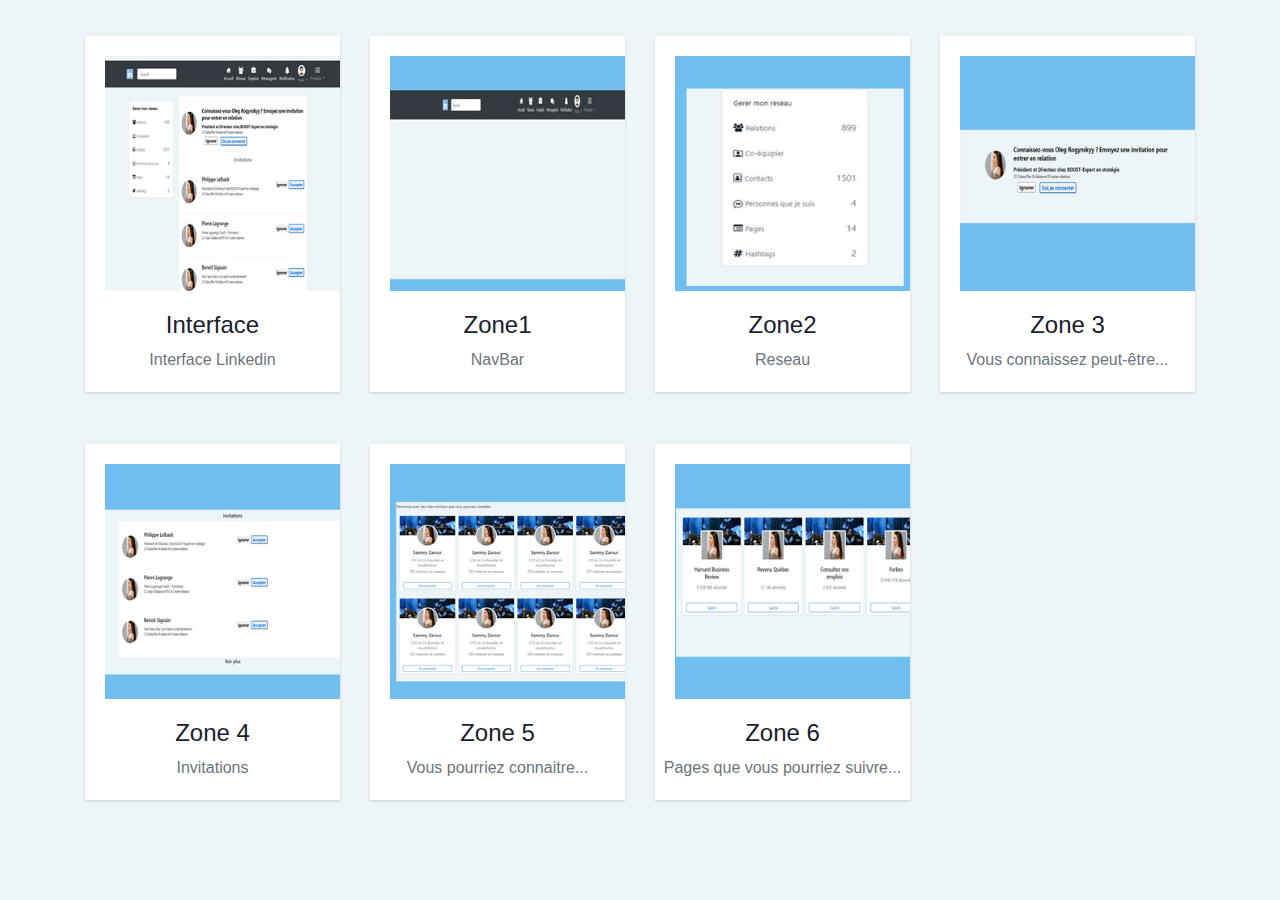
<file: index.html>
<!doctype html>
<html lang="fr">
<head>
<!-- Required meta tags -->
<meta charset="utf-8">
<meta name="viewport" content="width=device-width, initial-scale=1, shrink-to-fit=no">
<link rel="stylesheet" href="https://cdn.jsdelivr.net/npm/bootstrap@4.6.1/dist/css/bootstrap.min.css">
<link rel="stylesheet" href="https://cdn.jsdelivr.net/npm/font-awesome@4.7.0/css/font-awesome.css">
<link rel="stylesheet" type="text/css" href="style.css" media="all"/>


</head>
<body>
  <link href="https://maxcdn.bootstrapcdn.com/font-awesome/4.3.0/css/font-awesome.min.css" rel="stylesheet">
<div class="container">
<div class="row el-element-overlay">
  <div class="col-lg-3 col-md-6">
    <div class="card">
      <div class="el-card-item">
        <div class="el-card-avatar el-overlay-1"> <img src="images/interface.jpg" alt="user">
          <div class="el-overlay">
             <ul class="list-style-none el-info">
              <li class="el-item"><a class="btn default btn-outline el-link" href="interface.html"><i class="fa fa-link" aria-hidden="true"></i></a></li>
            </ul>
          </div>
        </div>
        <div class="el-card-content">
          <h4 class="m-b-0">Interface</h4> <span class="text-muted">Interface Linkedin</span>
        </div>
      </div>
    </div>
  </div>
  <div class="col-lg-3 col-md-6">
    <div class="card">
      <div class="el-card-item">
        <div class="el-card-avatar el-overlay-1"> <img src="images/zone1.jpg" alt="user">
          <div class="el-overlay">
            <ul class="list-style-none el-info">
              <li class="el-item"><a class="btn default btn-outline el-link" href="zone1.html"><i class="fa fa-link" aria-hidden="true"></i></a></li>
            </ul>
          </div>
        </div>
        <div class="el-card-content">
          <h4 class="m-b-0">Zone1</h4> <span class="text-muted">NavBar</span>
        </div>
      </div>
    </div>
  </div>
  <div class="col-lg-3 col-md-6">
    <div class="card">
      <div class="el-card-item">
        <div class="el-card-avatar el-overlay-1"> <img src="images/zone2.jpg" alt="user">
          <div class="el-overlay">
             <ul class="list-style-none el-info">
              <li class="el-item"><a class="btn default btn-outline el-link" href="zone2.html"><i class="fa fa-link" aria-hidden="true"></i></a></li>
            </ul>
          </div>
        </div>
        <div class="el-card-content">
        <h4 class="m-b-0">Zone2</h4> <span class="text-muted">Reseau</span>
        </div>
      </div>
    </div>
  </div>
  <div class="col-lg-3 col-md-6">
    <div class="card">
      <div class="el-card-item">
        <div class="el-card-avatar el-overlay-1"> <img src="images/zone3.jpg" alt="user">
          <div class="el-overlay">
            <ul class="list-style-none el-info">
              <li class="el-item"><a class="btn default btn-outline el-link" href="zone3.html"><i class="fa fa-link" aria-hidden="true"></i></a></li>
            </ul>
          </div>
        </div>
        <div class="el-card-content">
          <h4 class="m-b-0">Zone 3</h4> <span class="text-muted">Vous connaissez peut-être...</span>
        </div>
      </div>
    </div>
  </div>
  <div class="col-lg-3 col-md-6">
    <div class="card">
      <div class="el-card-item">
        <div class="el-card-avatar el-overlay-1"> <img src="images/zone4.jpg" alt="user">
          <div class="el-overlay">
             <ul class="list-style-none el-info">
              <li class="el-item"><a class="btn default btn-outline el-link" href="zone4.html"><i class="fa fa-link" aria-hidden="true"></i></a></li>
            </ul>
          </div>
        </div>
        <div class="el-card-content">
          <h4 class="m-b-0">Zone 4</h4> <span class="text-muted">Invitations</span>
        </div>
      </div>
    </div>
  </div>
  <div class="col-lg-3 col-md-6">
    <div class="card">
      <div class="el-card-item">
        <div class="el-card-avatar el-overlay-1"> <img src="images/zone5.jpg" alt="user">
          <div class="el-overlay">
            <ul class="list-style-none el-info">
              <li class="el-item"><a class="btn default btn-outline el-link" href="zone5.html"><i class="fa fa-link" aria-hidden="true"></i></a></li>
            </ul>
          </div>
        </div>
        <div class="el-card-content">
          <h4 class="m-b-0">Zone 5</h4> <span class="text-muted">Vous pourriez connaitre...</span>
        </div>
      </div>
    </div>
  </div>
  <div class="col-lg-3 col-md-6">
    <div class="card">
      <div class="el-card-item">
        <div class="el-card-avatar el-overlay-1"> <img src="images/zone6.jpg" alt="user">
          <div class="el-overlay">
            <ul class="list-style-none el-info">
              <li class="el-item"><a class="btn default btn-outline el-link" href="zone6.html"><i class="fa fa-link" aria-hidden="true"></i></a></li>
            </ul>
          </div>
        </div>
        <div class="el-card-content">
          <h4 class="m-b-0">Zone 6</h4> <span class="text-muted">Pages que vous pourriez suivre...</span>
        </div>
      </div>
    </div>
  </div>
</div>
</div>


<script src="https://cdn.jsdelivr.net/npm/jquery@3.5.1/dist/jquery.slim.min.js"></script>
<script src="https://cdn.jsdelivr.net/npm/bootstrap@4.6.1/dist/js/bootstrap.bundle.min.js"></script>
</body>
</html>
</file>
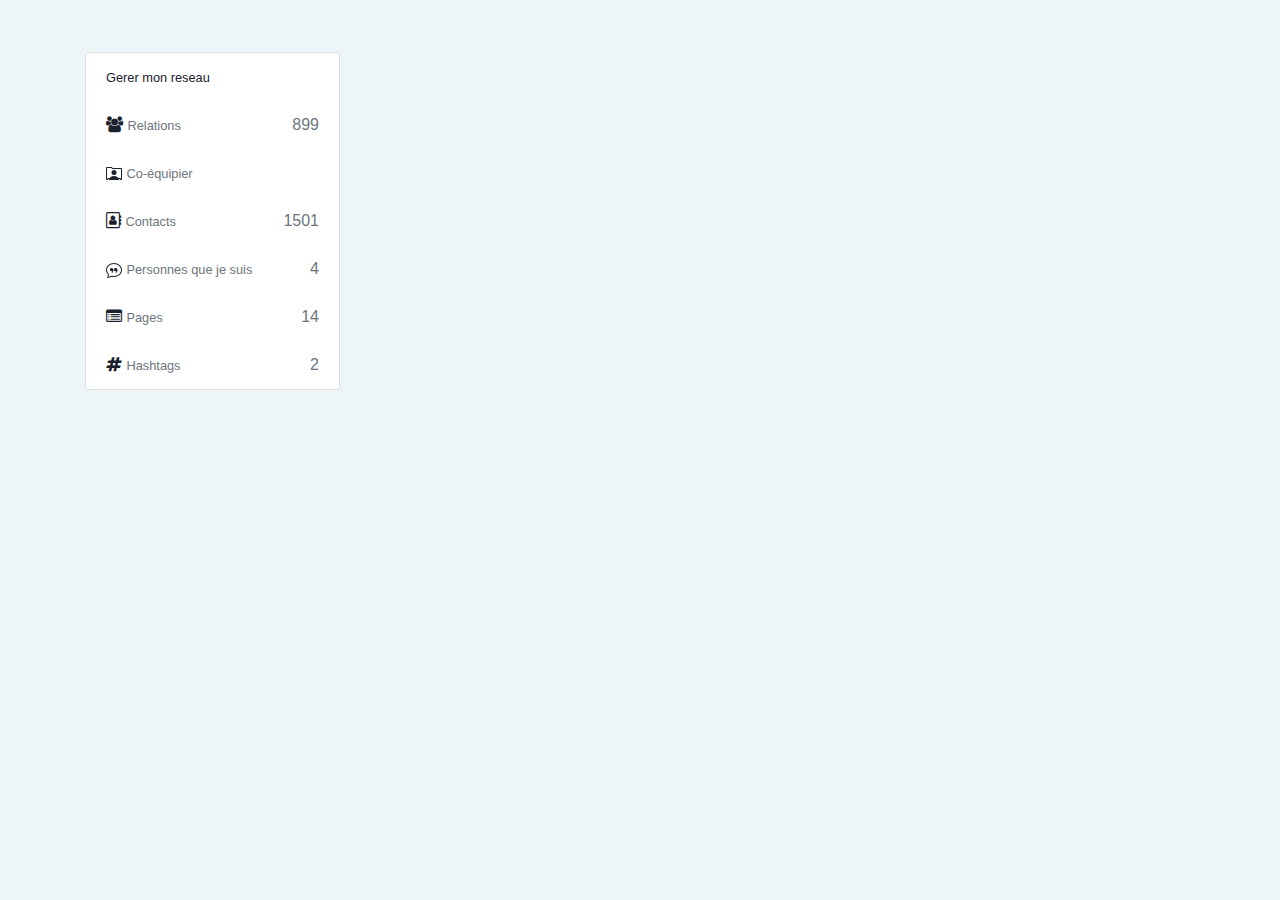
<file: zone2.html>
<!doctype html>
  <html lang="fr">
  <head>
    <!-- Required meta tags -->
    <meta charset="utf-8">
    <meta name="viewport" content="width=device-width, initial-scale=1, shrink-to-fit=no">
    <link rel="stylesheet" href="https://cdn.jsdelivr.net/npm/bootstrap@4.6.1/dist/css/bootstrap.min.css">
    <link rel="stylesheet" href="https://cdn.jsdelivr.net/npm/font-awesome@4.7.0/css/font-awesome.css">
    <link rel="stylesheet" type="text/css" href="style.css" media="all"/>
  </head>
  <body>
   <div class="container">

    <div class="row">
      <div class="col-sm-3 col-6">
        <h4 class="d-flex justify-content-between align-items-center mb-3">
        </h4>
        <ul class="list-group mb-3">
          <li class="list-group-item d-flex justify-content-between lh-condensed border-bottom-0">
            <div>
              <small>Gerer mon reseau</small>
            </div>
            <span class="text-muted"></span>
          </li>
          <li class="list-group-item d-flex justify-content-between lh-condensed border-bottom-0">
            <div>
              <i class="fa fa-users"></i>
              <small class="text-muted">Relations</small>
            </div>
            <span class="text-muted">899</span>
          </li>
          <li class="list-group-item d-flex justify-content-between lh-condensed border-bottom-0">
            <div>
              <svg xmlns="http://www.w3.org/2000/svg" width="16" height="16" fill="currentColor" class="bi bi-person-rolodex" viewBox="0 0 16 16">
                <path d="M8 9.05a2.5 2.5 0 1 0 0-5 2.5 2.5 0 0 0 0 5Z"/>
                <path d="M1 1a1 1 0 0 0-1 1v11a1 1 0 0 0 1 1h.5a.5.5 0 0 0 .5-.5.5.5 0 0 1 1 0 .5.5 0 0 0 .5.5h9a.5.5 0 0 0 .5-.5.5.5 0 0 1 1 0 .5.5 0 0 0 .5.5h.5a1 1 0 0 0 1-1V3a1 1 0 0 0-1-1H6.707L6 1.293A1 1 0 0 0 5.293 1H1Zm0 1h4.293L6 2.707A1 1 0 0 0 6.707 3H15v10h-.085a1.5 1.5 0 0 0-2.4-.63C11.885 11.223 10.554 10 8 10c-2.555 0-3.886 1.224-4.514 2.37a1.5 1.5 0 0 0-2.4.63H1V2Z"/>
              </svg>
              <small class="text-muted">Co-équipier</small>
            </div>
          </li>
          <li class="list-group-item d-flex justify-content-between lh-condensed border-bottom-0">
            <div>
             <i class="fa fa-address-book-o"></i>
             <small class="text-muted">Contacts</small>
           </div>
           <span class="text-muted">1501</span>
         </li> <li class="list-group-item d-flex justify-content-between lh-condensed border-bottom-0">
          <div>
           <svg xmlns="http://www.w3.org/2000/svg" width="16" height="16" fill="currentColor" class="bi bi-chat-quote" viewBox="0 0 16 16">
            <path d="M2.678 11.894a1 1 0 0 1 .287.801 10.97 10.97 0 0 1-.398 2c1.395-.323 2.247-.697 2.634-.893a1 1 0 0 1 .71-.074A8.06 8.06 0 0 0 8 14c3.996 0 7-2.807 7-6 0-3.192-3.004-6-7-6S1 4.808 1 8c0 1.468.617 2.83 1.678 3.894zm-.493 3.905a21.682 21.682 0 0 1-.713.129c-.2.032-.352-.176-.273-.362a9.68 9.68 0 0 0 .244-.637l.003-.01c.248-.72.45-1.548.524-2.319C.743 11.37 0 9.76 0 8c0-3.866 3.582-7 8-7s8 3.134 8 7-3.582 7-8 7a9.06 9.06 0 0 1-2.347-.306c-.52.263-1.639.742-3.468 1.105z"/>
            <path d="M7.066 6.76A1.665 1.665 0 0 0 4 7.668a1.667 1.667 0 0 0 2.561 1.406c-.131.389-.375.804-.777 1.22a.417.417 0 0 0 .6.58c1.486-1.54 1.293-3.214.682-4.112zm4 0A1.665 1.665 0 0 0 8 7.668a1.667 1.667 0 0 0 2.561 1.406c-.131.389-.375.804-.777 1.22a.417.417 0 0 0 .6.58c1.486-1.54 1.293-3.214.682-4.112z"/>
          </svg>
          <small class="text-muted">Personnes que je suis</small>
        </div>
        <span class="text-muted">4</span>
      </li> <li class="list-group-item d-flex justify-content-between lh-condensed border-bottom-0">
        <div>
          <i class="fa fa-list-alt"></i>
          <small class="text-muted">Pages</small>
        </div>
        <span class="text-muted">14</span>
      </li> <li class="list-group-item d-flex justify-content-between lh-condensed border-top-0">
        <div>
          <i class="fa fa-hashtag"></i>
          <small class="text-muted">Hashtags</small>
        </div>
        <span class="text-muted">2</span>

        <script src="https://cdn.jsdelivr.net/npm/jquery@3.5.1/dist/jquery.slim.min.js"></script>
        <script src="https://cdn.jsdelivr.net/npm/bootstrap@4.6.1/dist/js/bootstrap.bundle.min.js"></script>
      </body>
      </html>
</file>
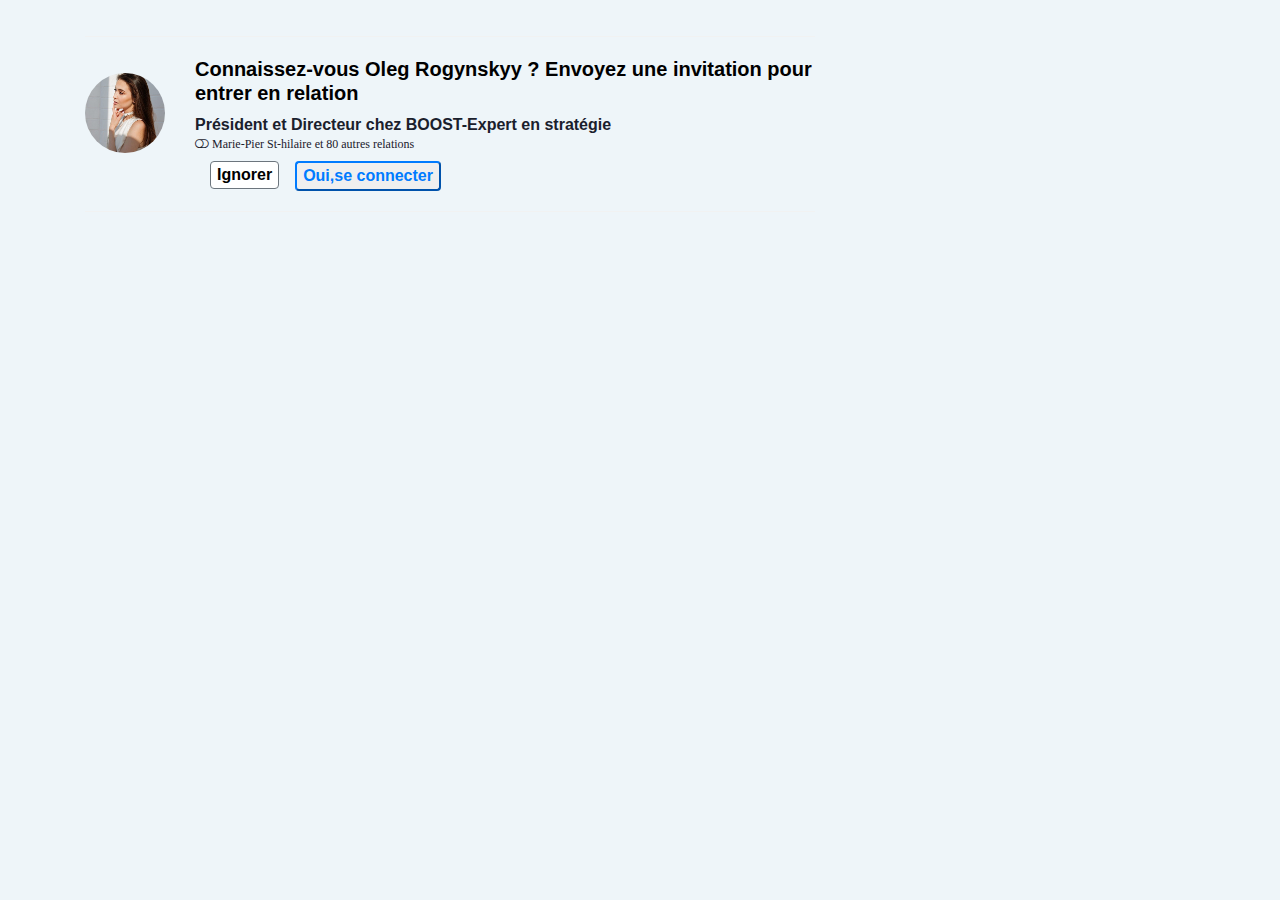
<file: zone3.html>
<!doctype html>
  <html lang="fr">
  <head>
    <!-- Required meta tags -->
    <meta charset="utf-8">
    <meta name="viewport" content="width=device-width, initial-scale=1, shrink-to-fit=no">
    <link rel="stylesheet" href="https://cdn.jsdelivr.net/npm/bootstrap@4.6.1/dist/css/bootstrap.min.css">
    <link rel="stylesheet" href="https://cdn.jsdelivr.net/npm/font-awesome@4.7.0/css/font-awesome.css">
    <link rel="stylesheet" type="text/css" href="style.css" media="all"/>


  </head>
  <body>
    <div class="container">
      <div class="row">
        <div class="col-md-8">
          <div class="people-nearby">
            <div class="nearby-user">
              <div class="row">
                <div class="col-auto">
                   <img src="images/profil.jpg" alt="user" class="profile-photo-lg">
                </div>
                <div class="col">
                  <strong><h5><a href="#" class="profile-link">Connaissez-vous Oleg Rogynskyy ? Envoyez une invitation pour entrer en relation</a></strong></h5>
                  <b>Président et Directeur chez BOOST-Expert en stratégie</b>
                  <br><sup><i class="fa fa-toggle-off" aria-hidden="true"> Marie-Pier St-hilaire et 80 autres relations</sup></i>
                  <div class="col">
                    <button class="pull-left mr-3 border bg-white border-secondary rounded"><strong>Ignorer</strong></button>
                    <button class="pull-left border-primary text-primary rounded"><strong>Oui,se connecter</strong></button>
                  </div>
                </div>
              </div>
            </div>
          </div>
        </div>
      </div>
    </div>
  </div>
</div>


<script src="https://cdn.jsdelivr.net/npm/jquery@3.5.1/dist/jquery.slim.min.js"></script>
<script src="https://cdn.jsdelivr.net/npm/bootstrap@4.6.1/dist/js/bootstrap.bundle.min.js"></script>
</body>
</html>
</file>
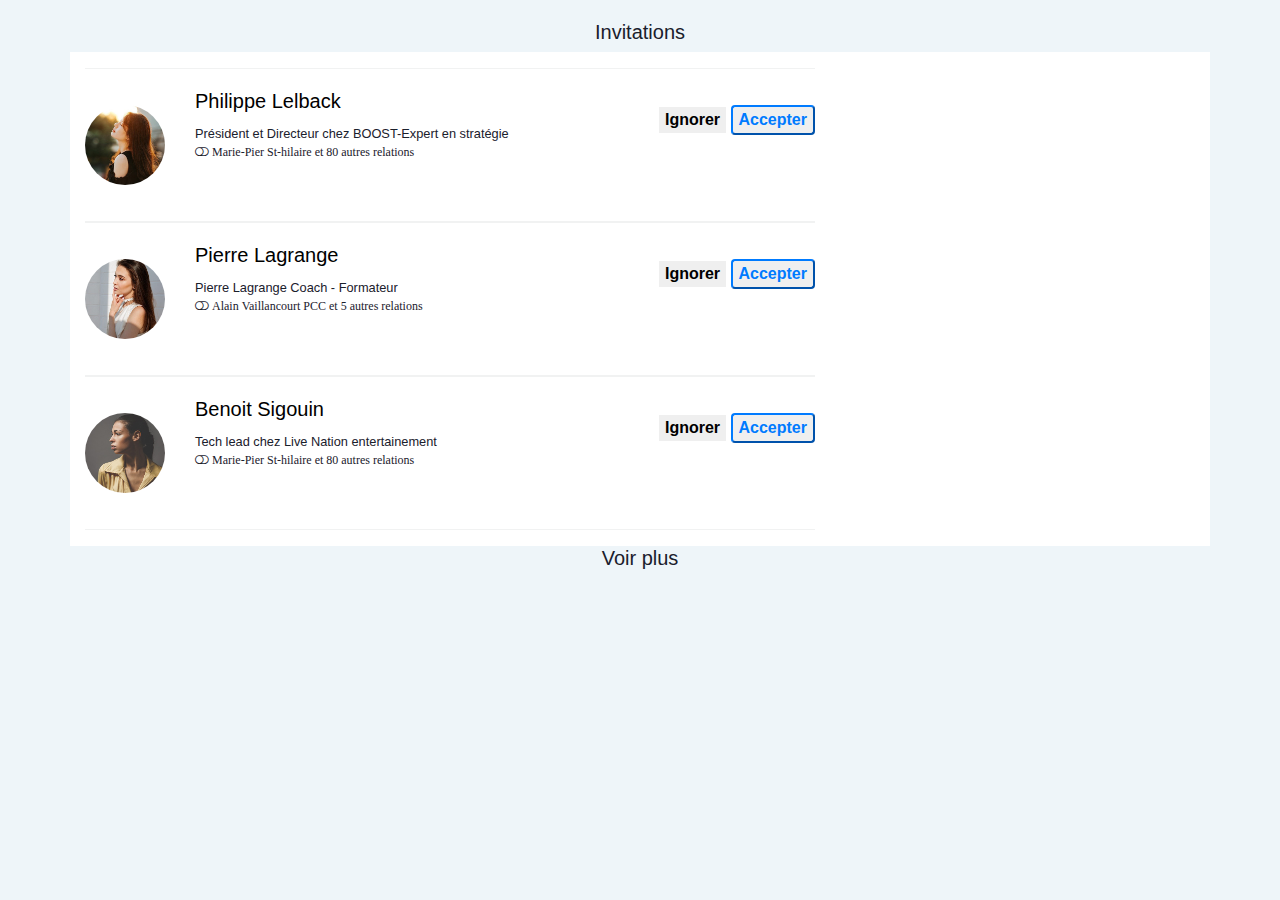
<file: zone4.html>
<!DOCTYPE html>
<html lang="fr">
<head>
  <!-- Required meta tags -->
  <meta charset="utf-8">
  <meta name="viewport" content="width=device-width, initial-scale=1, shrink-to-fit=no">
  <link rel="stylesheet" href="https://cdn.jsdelivr.net/npm/bootstrap@4.6.1/dist/css/bootstrap.min.css">
  <link rel="stylesheet" href="https://cdn.jsdelivr.net/npm/font-awesome@4.7.0/css/font-awesome.css">
  <link rel="stylesheet" type="text/css" href="style.css" media="all"/>


</head>
<body>

    <h5 class="text-center">Invitations</h5>
    <div class="container bg-white">
      <div class="row">        
        <div class="col-md-8">
          <div class="people-nearby">
            <div class="nearby-user">
              <div class="row">
                <div class="col-auto">
                   <img src="images/profil2.jpg" alt="user" class="profile-photo-lg">
                </div>
                <div class="col">
                  <h5><a href="#" class="profile-link">Philippe Lelback</a></h5>
                  <small>Président et Directeur chez BOOST-Expert en stratégie</small>
                  <br><sup><i class="fa fa-toggle-off" aria-hidden="true"> Marie-Pier St-hilaire et 80 autres relations</sup></i>
                </div>
                <div class="col-12 col-sm-auto py-3">
                  <button class="border-0"><strong>Ignorer</strong></button>
                  <button class="border-primary text-primary rounded"><strong>Accepter</strong></button>
                </div>
              </div>
            </div>
            <div class="nearby-user">
              <div class="row">
                <div class="col-auto">
                 <img src="images/profil.jpg" alt="user" class="profile-photo-lg">
                </div>
                <div class="col">
                  <h5><a href="#" class="profile-link">Pierre Lagrange</a></h5>
                  <small>Pierre Lagrange Coach - Formateur</small>
                  <br><sup><i class="fa fa-toggle-off" aria-hidden="true"> Alain Vaillancourt PCC et 5 autres relations</sup></i>
                </div>
                <div class="col-12 col-sm-auto py-3">
                  <button class="border-0"><strong>Ignorer</strong></button>
                  <button class="border-primary text-primary rounded"><strong>Accepter</strong></button>
                </div>
              </div>
            </div>
            <div class="nearby-user">
              <div class="row">
                <div class="col-auto">
                  <img src="images/profil3.jpg" alt="user" class="profile-photo-lg">
                </div>
                <div class="col">
                  <h5><a href="#" class="profile-link">Benoit Sigouin</a></h5>
                  <small>Tech lead chez Live Nation entertainement</small>
                  <br><sup><i class="fa fa-toggle-off" aria-hidden="true"> Marie-Pier St-hilaire et 80 autres relations</sup></i>
                </div>
                <div class="col-12 col-sm-auto py-3">
                  <button class="border-0"><strong>Ignorer</strong></button>
                  <button class="border-primary text-primary rounded"><strong>Accepter</strong></button>
                </div>
              </div>
            </div>
          </div>
        </div>
      </div>
    </div> 
    <h5 class="text-center">Voir plus</h5>
  </div>



<script src="https://cdn.jsdelivr.net/npm/jquery@3.5.1/dist/jquery.slim.min.js"></script>
<script src="https://cdn.jsdelivr.net/npm/bootstrap@4.6.1/dist/js/bootstrap.bundle.min.js"></script>
</body>
</html>
</file>
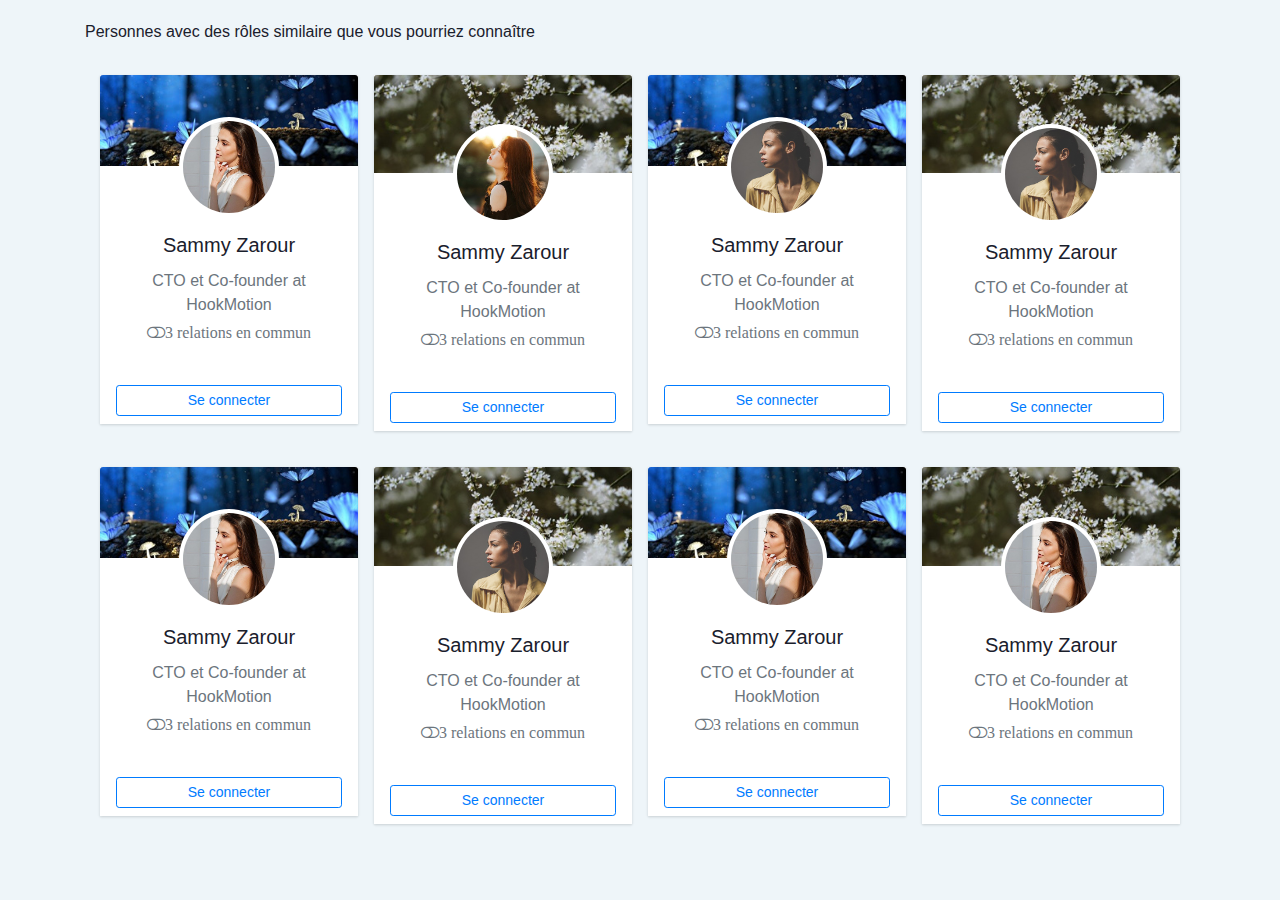
<file: zone5.html>
<!doctype html>
  <html lang="fr">
  <head>
    <!-- Required meta tags -->
    <meta charset="utf-8">
    <meta name="viewport" content="width=device-width, initial-scale=1, shrink-to-fit=no">
    <link rel="stylesheet" href="https://cdn.jsdelivr.net/npm/bootstrap@4.6.1/dist/css/bootstrap.min.css">
    <link rel="stylesheet" href="https://cdn.jsdelivr.net/npm/font-awesome@4.7.0/css/font-awesome.css">
    <link rel="stylesheet" type="text/css" href="style.css" media="all"/>

  </head>
  <body>
    <div class="container">
      <p>Personnes avec des rôles similaire que vous pourriez connaître</p>
      <div class="main-body">
        <div class="row row-cols-1 row-cols-sm-2 row-cols-md-3 row-cols-xl-4 gutters-sm">
          <div class="col mb-3">
            <div class="card">
              <img src="images/bg.jpg" alt="Cover" class="card-img-top">
              <div class="card-body text-center">
                <img src="images/profil.jpg" style="width:100px;margin-top:-65px" alt="User" class="img-fluid img-thumbnail rounded-circle border-0 mb-3">
                <h5 class="card-title">Sammy Zarour</h5>
                <p class="text-secondary mb-1">CTO et Co-founder at HookMotion</p>
                <p class="text-muted font-size-sm"><i class="fa fa-toggle-off">3 relations en commun</p></i>
              </div>
              <div class="card-footer">
                <button class="btn btn-light btn-sm bg-white has-icon btn-block border-primary text-primary" type="button">Se connecter</button>
              </div>
            </div>
          </div>
          <div class="col mb-3">
            <div class="card">
              <img src="images/bg2.jpg" alt="Cover" class="card-img-top">
              <div class="card-body text-center">
                <img src="images/profil2.jpg" style="width:100px;margin-top:-65px" alt="User" class="img-fluid img-thumbnail rounded-circle border-0 mb-3">
                <h5 class="card-title">Sammy Zarour</h5>
                <p class="text-secondary mb-1">CTO et Co-founder at HookMotion</p>
                <p class="text-muted font-size-sm"><i class="fa fa-toggle-off">3 relations en commun</p></i>
              </div>
              <div class="card-footer">
                <button class="btn btn-light btn-sm bg-white has-icon btn-block border-primary text-primary" type="button">Se connecter</button>
              </div>
            </div>
          </div> <div class="col mb-3">
            <div class="card">
              <img src="images/bg.jpg" alt="Cover" class="card-img-top">
              <div class="card-body text-center">
                <img src="images/profil3.jpg" style="width:100px;margin-top:-65px" alt="User" class="img-fluid img-thumbnail rounded-circle border-0 mb-3">
                <h5 class="card-title">Sammy Zarour</h5>
                <p class="text-secondary mb-1">CTO et Co-founder at HookMotion</p>
                <p class="text-muted font-size-sm"><i class="fa fa-toggle-off">3 relations en commun</p></i>
              </div>
              <div class="card-footer">
                <button class="btn btn-light btn-sm bg-white has-icon btn-block border-primary text-primary" type="button">Se connecter</button>
              </div>
            </div>
          </div> <div class="col mb-3">
            <div class="card">
              <img src="images/bg2.jpg" alt="Cover" class="card-img-top">
              <div class="card-body text-center">
                <img src="images/profil3.jpg" style="width:100px;margin-top:-65px" alt="User" class="img-fluid img-thumbnail rounded-circle border-0 mb-3">
                <h5 class="card-title">Sammy Zarour</h5>
                <p class="text-secondary mb-1">CTO et Co-founder at HookMotion</p>
                <p class="text-muted font-size-sm"><i class="fa fa-toggle-off">3 relations en commun</p></i>
              </div>
              <div class="card-footer">
                <button class="btn btn-light btn-sm bg-white has-icon btn-block border-primary text-primary" type="button">Se connecter</button>
              </div>
            </div>
          </div> <div class="col mb-3">
            <div class="card">
              <img src="images/bg.jpg" alt="Cover" class="card-img-top">
              <div class="card-body text-center">
                <img src="images/profil.jpg" style="width:100px;margin-top:-65px" alt="User" class="img-fluid img-thumbnail rounded-circle border-0 mb-3">
                <h5 class="card-title">Sammy Zarour</h5>
                <p class="text-secondary mb-1">CTO et Co-founder at HookMotion</p>
                <p class="text-muted font-size-sm"><i class="fa fa-toggle-off">3 relations en commun</p></i>
              </div>
              <div class="card-footer">
                <button class="btn btn-light btn-sm bg-white has-icon btn-block border-primary text-primary" type="button">Se connecter</button>
              </div>
            </div>
          </div> <div class="col mb-3">
            <div class="card">
              <img src="images/bg2.jpg" alt="Cover" class="card-img-top">
              <div class="card-body text-center">
                <img src="images/profil3.jpg" style="width:100px;margin-top:-65px" alt="User" class="img-fluid img-thumbnail rounded-circle border-0 mb-3">
                <h5 class="card-title">Sammy Zarour</h5>
                <p class="text-secondary mb-1">CTO et Co-founder at HookMotion</p>
                <p class="text-muted font-size-sm"><i class="fa fa-toggle-off">3 relations en commun</p></i>
              </div>
              <div class="card-footer">
                <button class="btn btn-light btn-sm bg-white has-icon btn-block border-primary text-primary" type="button">Se connecter</button>
              </div>
            </div>
          </div> <div class="col mb-3">
            <div class="card">
              <img src="images/bg.jpg" alt="Cover" class="card-img-top">
              <div class="card-body text-center">
                <img src="images/profil.jpg" style="width:100px;margin-top:-65px" alt="User" class="img-fluid img-thumbnail rounded-circle border-0 mb-3">
                <h5 class="card-title">Sammy Zarour</h5>
                <p class="text-secondary mb-1">CTO et Co-founder at HookMotion</p>
                <p class="text-muted font-size-sm"><i class="fa fa-toggle-off">3 relations en commun</p></i>
              </div>
              <div class="card-footer">
                <button class="btn btn-light btn-sm bg-white has-icon btn-block border-primary text-primary" type="button">Se connecter</button>
              </div>
            </div>
          </div> <div class="col mb-3">
            <div class="card">
              <img src="images/bg2.jpg" alt="Cover" class="card-img-top">
              <div class="card-body text-center">
                <img src="images/profil.jpg" style="width:100px;margin-top:-65px" alt="User" class="img-fluid img-thumbnail rounded-circle border-0 mb-3">
                <h5 class="card-title">Sammy Zarour</h5>
                <p class="text-secondary mb-1">CTO et Co-founder at HookMotion</p>
                <p class="text-muted font-size-sm"><i class="fa fa-toggle-off">3 relations en commun</p></i>
              </div>
              <div class="card-footer">
                <button class="btn btn-light btn-sm bg-white has-icon btn-block border-primary text-primary" type="button">Se connecter</button>
              </div>
            </div>
          </div>
        </div>
      </div>
    </div>
  </div>
</div>

<script src="https://cdn.jsdelivr.net/npm/jquery@3.5.1/dist/jquery.slim.min.js"></script>
<script src="https://cdn.jsdelivr.net/npm/bootstrap@4.6.1/dist/js/bootstrap.bundle.min.js"></script>
</body>
</html>
</file>
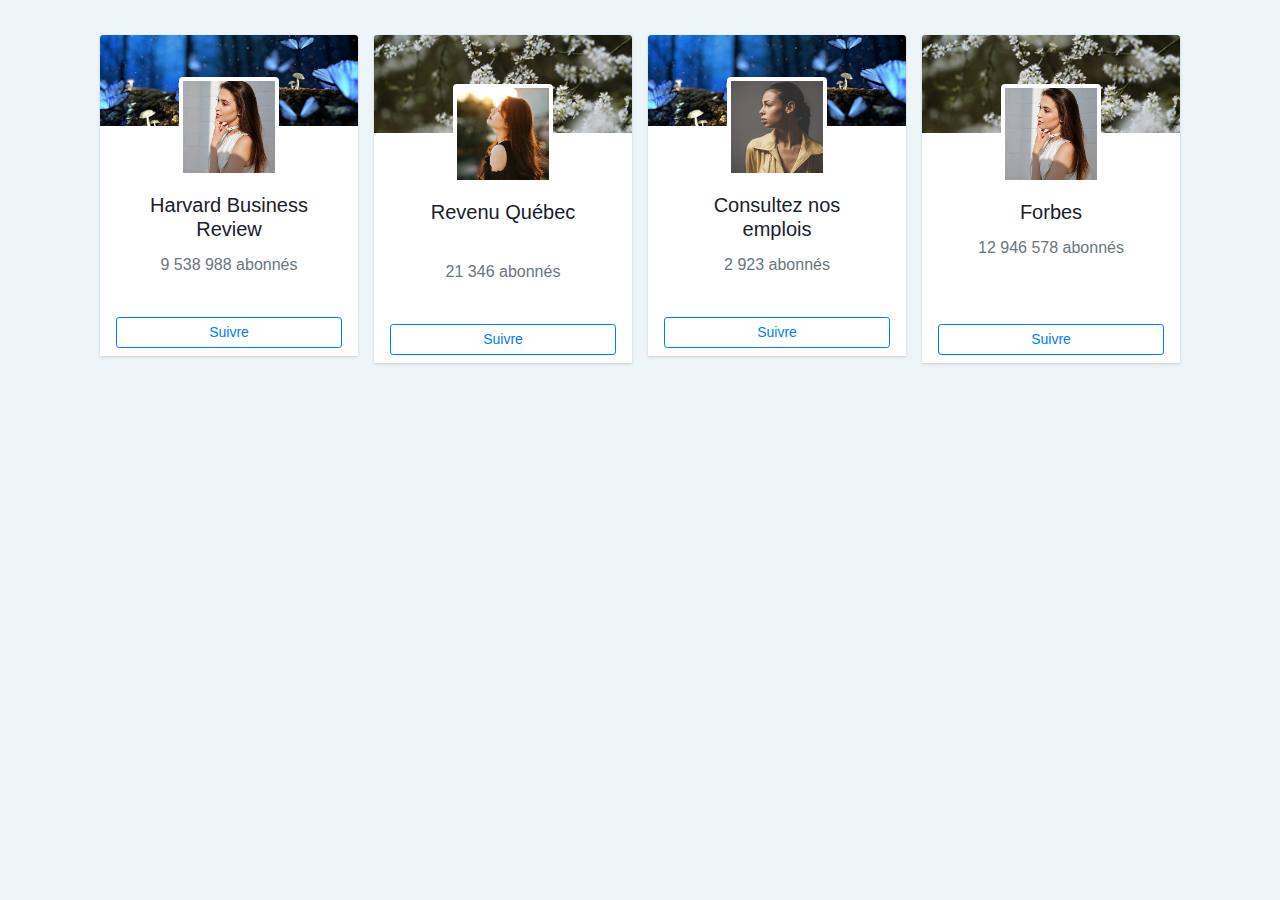
<file: zone6.html>
<!doctype html>
  <html lang="fr">
  <head>
    <!-- Required meta tags -->
    <meta charset="utf-8">
    <meta name="viewport" content="width=device-width, initial-scale=1, shrink-to-fit=no">
    <link rel="stylesheet" href="https://cdn.jsdelivr.net/npm/bootstrap@4.6.1/dist/css/bootstrap.min.css">
    <link rel="stylesheet" href="https://cdn.jsdelivr.net/npm/font-awesome@4.7.0/css/font-awesome.css">
    <link rel="stylesheet" type="text/css" href="style.css" media="all"/>

  </head>
  <body>
    <div class="container">
      <div class="main-body">
        <div class="row row-cols-1 row-cols-sm-2 row-cols-md-3 row-cols-xl-4 gutters-sm">
          <div class="col mb-3">
            <div class="card">
              <img src="images/bg.jpg" alt="Cover" class="card-img-top">
              <div class="card-body text-center">
                <img src="images/profil.jpg" style="width:100px;margin-top:-65px" alt="User" class="img-fluid img-thumbnail border-0 mb-3">
                <h5 class="card-title">Harvard Business<br>Review</h5>
                <p class="text-muted font-size-sm">9 538 988 abonnés</p>
              </div>
              <div class="card-footer">
                <button class="btn btn-light btn-sm has-icon btn-block border-primary text-primary" type="button">Suivre</button>
              </div>
            </div>
          </div>
          <div class="col mb-3">
            <div class="card">
              <img src="images/bg2.jpg" alt="Cover" class="card-img-top">
              <div class="card-body text-center">
                <img src="images/profil2.jpg" style="width:100px;margin-top:-65px" alt="User" class="img-fluid img-thumbnail border-0 mb-3">
                <h5 class="card-title">Revenu Québec</h5><br>
                <p class="text-muted font-size-sm">21 346 abonnés</p>
              </div>
              <div class="card-footer">
                <button class="btn btn-light btn-sm bg-white has-icon btn-block border-primary text-primary" type="button">Suivre</button>
              </div>
            </div>
          </div>
          <div class="col mb-3">
            <div class="card">
              <img src="images/bg.jpg" alt="Cover" class="card-img-top">
              <div class="card-body text-center">
                <img src="images/profil3.jpg" style="width:100px;margin-top:-65px" alt="User" class="img-fluid img-thumbnail border-0 mb-3">
                <h5 class="card-title">Consultez nos<br>emplois</h5>
                <p class="text-muted font-size-sm">2 923 abonnés</p>
              </div>
              <div class="card-footer">
                <button class="btn btn-light btn-sm bg-white has-icon btn-block border-primary text-primary" type="button">Suivre</button>
              </div>
            </div>
          </div>
          <div class="col mb-3">
            <div class="card">
              <img src="images/bg2.jpg" alt="Cover" class="card-img-top">
              <div class="card-body text-center">
                <img src="images/profil.jpg" style="width:100px;margin-top:-65px" alt="User" class="img-fluid img-thumbnail border-0 mb-3">
                <h5 class="card-title">Forbes</h5>
                <p class="text-muted font-size-sm">12 946 578 abonnés</p><br>
              </div>
              <div class="card-footer">
                <button class="btn btn-light btn-sm  has-icon btn-block border-primary text-primary" type="button">Suivre</button>
              </div>
            </div>
          </div>
        </div>
      </div>
    </div>
  </div>
</div>

<script src="https://cdn.jsdelivr.net/npm/jquery@3.5.1/dist/jquery.slim.min.js"></script>
<script src="https://cdn.jsdelivr.net/npm/bootstrap@4.6.1/dist/js/bootstrap.bundle.min.js"></script>
</body>
</html>
</file>
<file: style.css>
/*==================================================
  zone1 + interface
  ==================================================*/

  [class*="col-"] {
    padding-top: 1rem;
    padding-bottom: 1rem;
    
  }
  .navbar-icon-top .navbar-nav .nav-link > .fa {
    position: relative;
    width: 36px;
    font-size: 24px;
  }
  .form-control{
    display: block;
    float: left;
    margin: 20px;
  }
  .navbar-icon-top .navbar-nav .nav-link > .fa > .badge {
    font-size: 0.75rem;
    position: absolute;
    right: 0;
    font-family: sans-serif;
  }

  .navbar-icon-top .navbar-nav .nav-link > .fa {
    top: 3px;
    line-height: 12px;
  }

  .navbar-icon-top .navbar-nav .nav-link > .fa > .badge {
    top: -10px;
  }

  @media (min-width: 576px) {
    .navbar-icon-top.navbar-expand-sm .navbar-nav .nav-link {
      text-align: center;
      display: table-cell;
      height: 70px;
      vertical-align: middle;
      padding-top: 0;
      padding-bottom: 0;
    }

    .navbar-icon-top.navbar-expand-sm .navbar-nav .nav-link > .fa {
      display: block;
      width: 48px;
      margin: 2px auto 4px auto;
      top: 0;
      line-height: 24px;
    }

    .navbar-icon-top.navbar-expand-sm .navbar-nav .nav-link > .fa > .badge {
      top: -7px;
    }
  }

  @media (min-width: 768px) {
    .navbar-icon-top.navbar-expand-md .navbar-nav .nav-link {
      text-align: center;
      display: table-cell;
      height: 70px;
      vertical-align: middle;
      padding-top: 0;
      padding-bottom: 0;
    }

    .navbar-icon-top.navbar-expand-md .navbar-nav .nav-link > .fa {
      display: block;
      width: 48px;
      margin: 2px auto 4px auto;
      top: 0;
      line-height: 24px;
    }

    .navbar-icon-top.navbar-expand-md .navbar-nav .nav-link > .fa > .badge {
      top: -7px;
    }
  }

  @media (min-width: 992px) {
    .navbar-icon-top.navbar-expand-lg .navbar-nav .nav-link {
      text-align: center;
      display: table-cell;
      height: 70px;
      vertical-align: middle;
      padding-top: 0;
      padding-bottom: 0;
    }

    .navbar-icon-top.navbar-expand-lg .navbar-nav .nav-link > .fa {
      display: block;
      width: 48px;
      margin: 2px auto 4px auto;
      top: 0;
      line-height: 24px;
    }

    .navbar-icon-top.navbar-expand-lg .navbar-nav .nav-link > .fa > .badge {
      top: -7px;
    }
  }

  @media (min-width: 1200px) {
    .navbar-icon-top.navbar-expand-xl .navbar-nav .nav-link {
      text-align: center;
      display: table-cell;
      height: 70px;
      vertical-align: middle;
      padding-top: 0;
      padding-bottom: 0;
    }

    .navbar-icon-top.navbar-expand-xl .navbar-nav .nav-link > .fa {
      display: block;
      width: 48px;
      margin: 2px auto 4px auto;
      top: 0;
      line-height: 24px;
    }

    .navbar-icon-top.navbar-expand-xl .navbar-nav .nav-link > .fa > .badge {
      top: -7px;
    }
  }
  img {
    left: 20px;
    top: 20px;
    width: 40px;
  }

/*==================================================
  zone3
  ==================================================*/
  body{
    margin-top:20px; 
}

  .people-nearby .google-maps{
    background: #f8f8f8;
    border-radius: 4px;
    border: 1px solid #f1f2f2;
    padding: 20px;
    margin-bottom: 20px;
  }

  .people-nearby .google-maps .map{
    height: 300px;
    width: 100%;
    border: none;
  }

  .people-nearby .nearby-user{
    padding: 20px 0;
    border-top: 1px solid #f1f2f2;
    border-bottom: 1px solid #f1f2f2;
    margin-bottom: 0px;
  }

  img.profile-photo-lg{
    height: 80px;
    width: 80px;
    border-radius: 50%;
  }
  .profile-link{
    color: black;
  }
/*==================================================
  zone4
  ==================================================*/
  body{
    margin-top:20px;
    }


  .people-nearby .google-maps{
    background: #f8f8f8;
    border-radius: 4px;
    border: 1px solid #f1f2f2;
    padding: 20px;
    margin-bottom: 0px;
  }

  .people-nearby .google-maps .map{
    height: 300px;
    width: 100%;
    border: none;
  }

  .people-nearby .nearby-user{
    padding: 20px 0;
    border-top: 1px solid #f1f2f2;
    border-bottom: 1px solid #f1f2f2;
    margin-bottom: 0px;
  }

  img.profile-photo-lg{
    height: 80px;
    width: 80px;
    border-radius: 50%;
  }
  .profile-link{
    color: black;
  }
/*==================================================
  zone5
  ==================================================*/
  body{
    margin-top:20px;
    color: #1a202c;
    text-align: left;    
  }
  .main-body {
    padding: 15px;
  }
  .card {
    box-shadow: 0 1px 3px 0 rgba(0,0,0,.1), 0 1px 2px 0 rgba(0,0,0,.06);
  }

  .card {
    position: relative;
    display: flex;
    flex-direction: column;
    min-width: 0;
    word-wrap: break-word;
    background-color: #fff;
    background-clip: border-box;
    border: 0 solid rgba(0,0,0,.125);
    border-radius: .25rem;
  }

  .card-body {
    flex: 1 1 auto;
    min-height: 1px;
    padding: 1rem;
  }

  .gutters-sm {
    margin-right: -8px;
    margin-left: -8px;
  }

  .gutters-sm>.col, .gutters-sm>[class*=col-] {
    padding-right: 8px;
    padding-left: 8px;
  }
  .mb-3, .my-3 {
    margin-bottom: 1rem!important;
  }

  .bg-gray-300 {
    background-color: #e2e8f0;
  }
  .h-100 {
    height: 100%!important;
  }
  .shadow-none {
    box-shadow: none!important;
  }

  .bg-white {
    background-color: #fff!important;
  }
  .btn-light {
    color: #1a202c;
    background-color: #fff;
    border-color: #cbd5e0;
  }
  .ml-2, .mx-2 {
    margin-left: .5rem!important;
  }

  .card-footer:last-child {
    border-radius: 0 0 .25rem .25rem;
  }
  .card-footer, .card-header {
    display: flex;
    align-items: center;
  }
  .card-footer {
    padding: .5rem 1rem;
    background-color: #fff;
    border-top: 0 solid rgba(0,0,0,.125);
  }
/*==================================================
  zone6
  ==================================================*/
  body{
    margin-top:20px;
    background-color: whitesmoke;
    text-align: left;
     
  }
  .main-body {
    padding: 15px;
  }
  .card {
    box-shadow: 0 1px 3px 0 rgba(0,0,0,.1), 0 1px 2px 0 rgba(0,0,0,.06);
  }

  .card {
    position: relative;
    display: flex;
    flex-direction: column;
    min-width: 0;
    word-wrap: break-word;
    background-color: #fff;
    background-clip: border-box;


  }

  .card-body {
    flex: 1 1 auto;
    min-height: 1px;
    padding: 1rem;
  }

  .gutters-sm {
    margin-right: -8px;
    margin-left: -8px;
  }

  .gutters-sm>.col, .gutters-sm>[class*=col-] {
    padding-right: 8px;
    padding-left: 8px;
  }
  .mb-3, .my-3 {
    margin-bottom: 1rem!important;
  }

  .bg-gray-300 {
    background-color: #e2e8f0;
  }
  .h-100 {
    height: 100%!important;
  }
  .shadow-none {
    box-shadow: none!important;
  }

  .bg-white {
    background-color: #fff!important;
  }
  .btn-light {
    color: #1a202c;
    background-color: #fff;
    border-color: #cbd5e0;
  }
  .ml-2, .mx-2 {
    margin-left: .5rem!important;
  }


  .card-footer, .card-header {
    display: flex;
    align-items: center;
  }
/*==================================================
  INDEX
  ==================================================*/
body{
    margin-top:20px;
    background: #eef5f9;
}
.card {
    margin-bottom: 20px;
}

.card {
    position: relative;
    display: flex;
    flex-direction: column;
    min-width: 0;
    word-wrap: break-word;
    background-color: #fff;
    background-clip: border-box;
    border: 0 solid transparent;
    border-radius: 0;
}
 .el-element-overlay .white-box {
     padding: 0
 }
 
 .el-element-overlay .el-card-item {
     position: relative;
     padding-bottom: 20px
 }
 
 .el-element-overlay .el-card-item .el-card-avatar {
     margin-bottom: 20px
 }
 
 .el-element-overlay .el-card-item .el-card-content {
     text-align: center
 }
 
 .el-element-overlay .el-card-item .el-overlay-1 {
     width: 100%;
     overflow: hidden;
     position: relative;
     text-align: center;
     cursor: default
 }
 
 .el-element-overlay .el-card-item .el-overlay-1 img {
     display: block;
     position: relative;
     -webkit-transition: all .4s linear;
     transition: all .4s linear;
     width: 100%;
     height: auto
 }
 
 .el-element-overlay .el-card-item .el-overlay-1:hover img {
     -ms-transform: scale(1.2) translateZ(0);
     -webkit-transform: scale(1.2) translateZ(0)
 }
 
 .el-element-overlay .el-card-item .el-overlay-1 .el-info {
     text-decoration: none;
     display: inline-block;
     text-transform: uppercase;
     color: #fff;
     background-color: transparent;
     filter: alpha(opacity=0);
     -webkit-transition: all .2s ease-in-out;
     transition: all .2s ease-in-out;
     padding: 0;
     margin: auto;
     position: absolute;
     top: 50%;
     left: 0;
     right: 0;
     transform: translateY(-50%) translateZ(0);
     -webkit-transform: translateY(-50%) translateZ(0);
     -ms-transform: translateY(-50%) translateZ(0)
 }
 
 .el-element-overlay .el-card-item .el-overlay-1 .el-info .el-item {
     list-style: none;
     display: inline-block;
     margin: 0 3px
 }
 
 .el-element-overlay .el-card-item .el-overlay-1 .el-info .el-item .el-link {
     border-color: #fff;
     color: #fff;
     padding: 12px 15px 10px
 }
 
 .el-element-overlay .el-card-item .el-overlay-1 .el-info .el-item .el-link:hover {
     background: #2962FF;
     border-color: #2962FF
 }
 
 .gmaps-overlay_arrow.above,
 .gmaps-overlay_arrow.below {
     border-left: 16px solid transparent;
     border-right: 16px solid transparent
 }
 
 .el-element-overlay .el-card-item .el-overlay {
     width: 100%;
     height: 100%;
     position: absolute;
     overflow: hidden;
     top: 0;
     left: 0;
     opacity: 0;
     background-color: rgba(0, 0, 0, .7);
     -webkit-transition: all .4s ease-in-out;
     transition: all .4s ease-in-out
 }
 
 .el-element-overlay .el-card-item .el-overlay-1:hover .el-overlay {
     opacity: 1;
     filter: alpha(opacity=100);
     -webkit-transform: translateZ(0);
     -ms-transform: translateZ(0);
     transform: translateZ(0)
 }
 
 .el-element-overlay .el-card-item .el-overlay-1 .scrl-dwn {
     top: -100%
 }
 
 .el-element-overlay .el-card-item .el-overlay-1 .scrl-up {
     top: 100%;
     height: 0
 }
 
 .el-element-overlay .el-card-item .el-overlay-1:hover .scrl-dwn {
     top: 0
 }
 
 .el-element-overlay .el-card-item .el-overlay-1:hover .scrl-up {
     top: 0;
     height: 100%
 }
</file>
